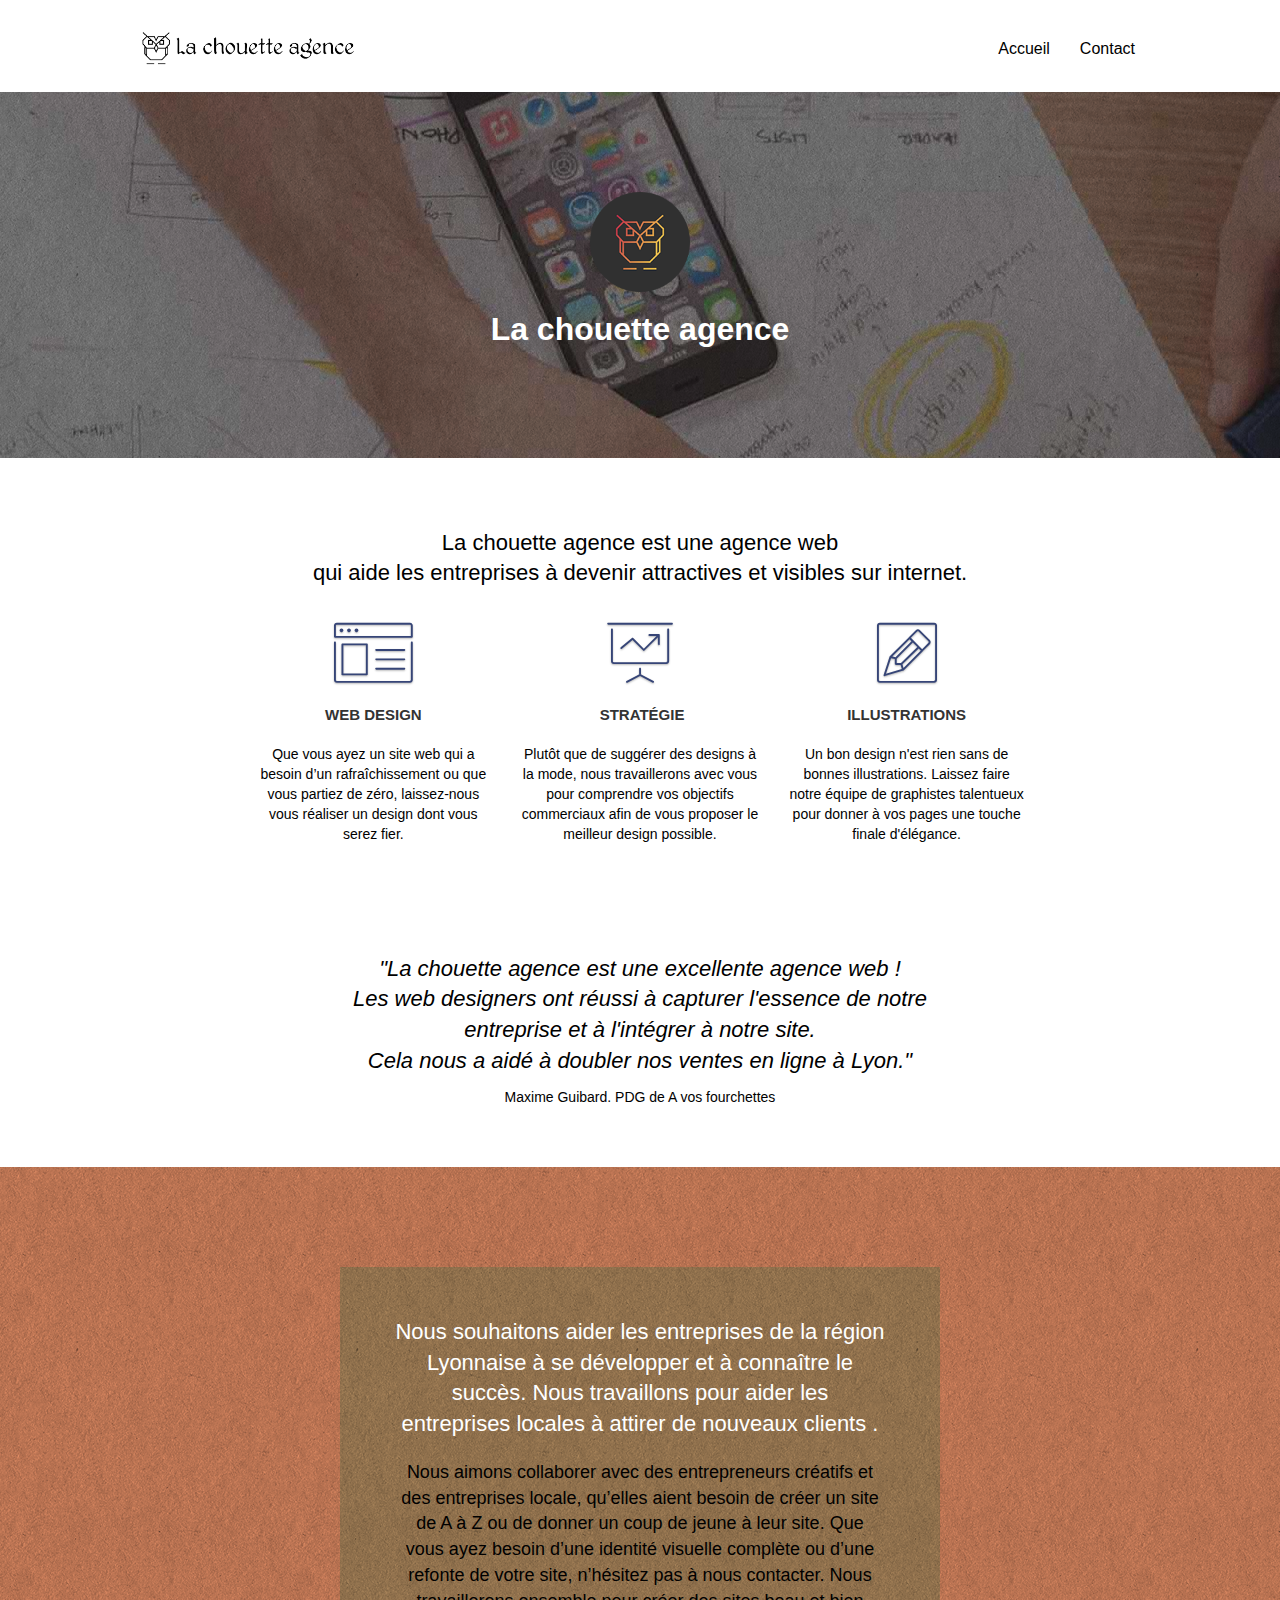
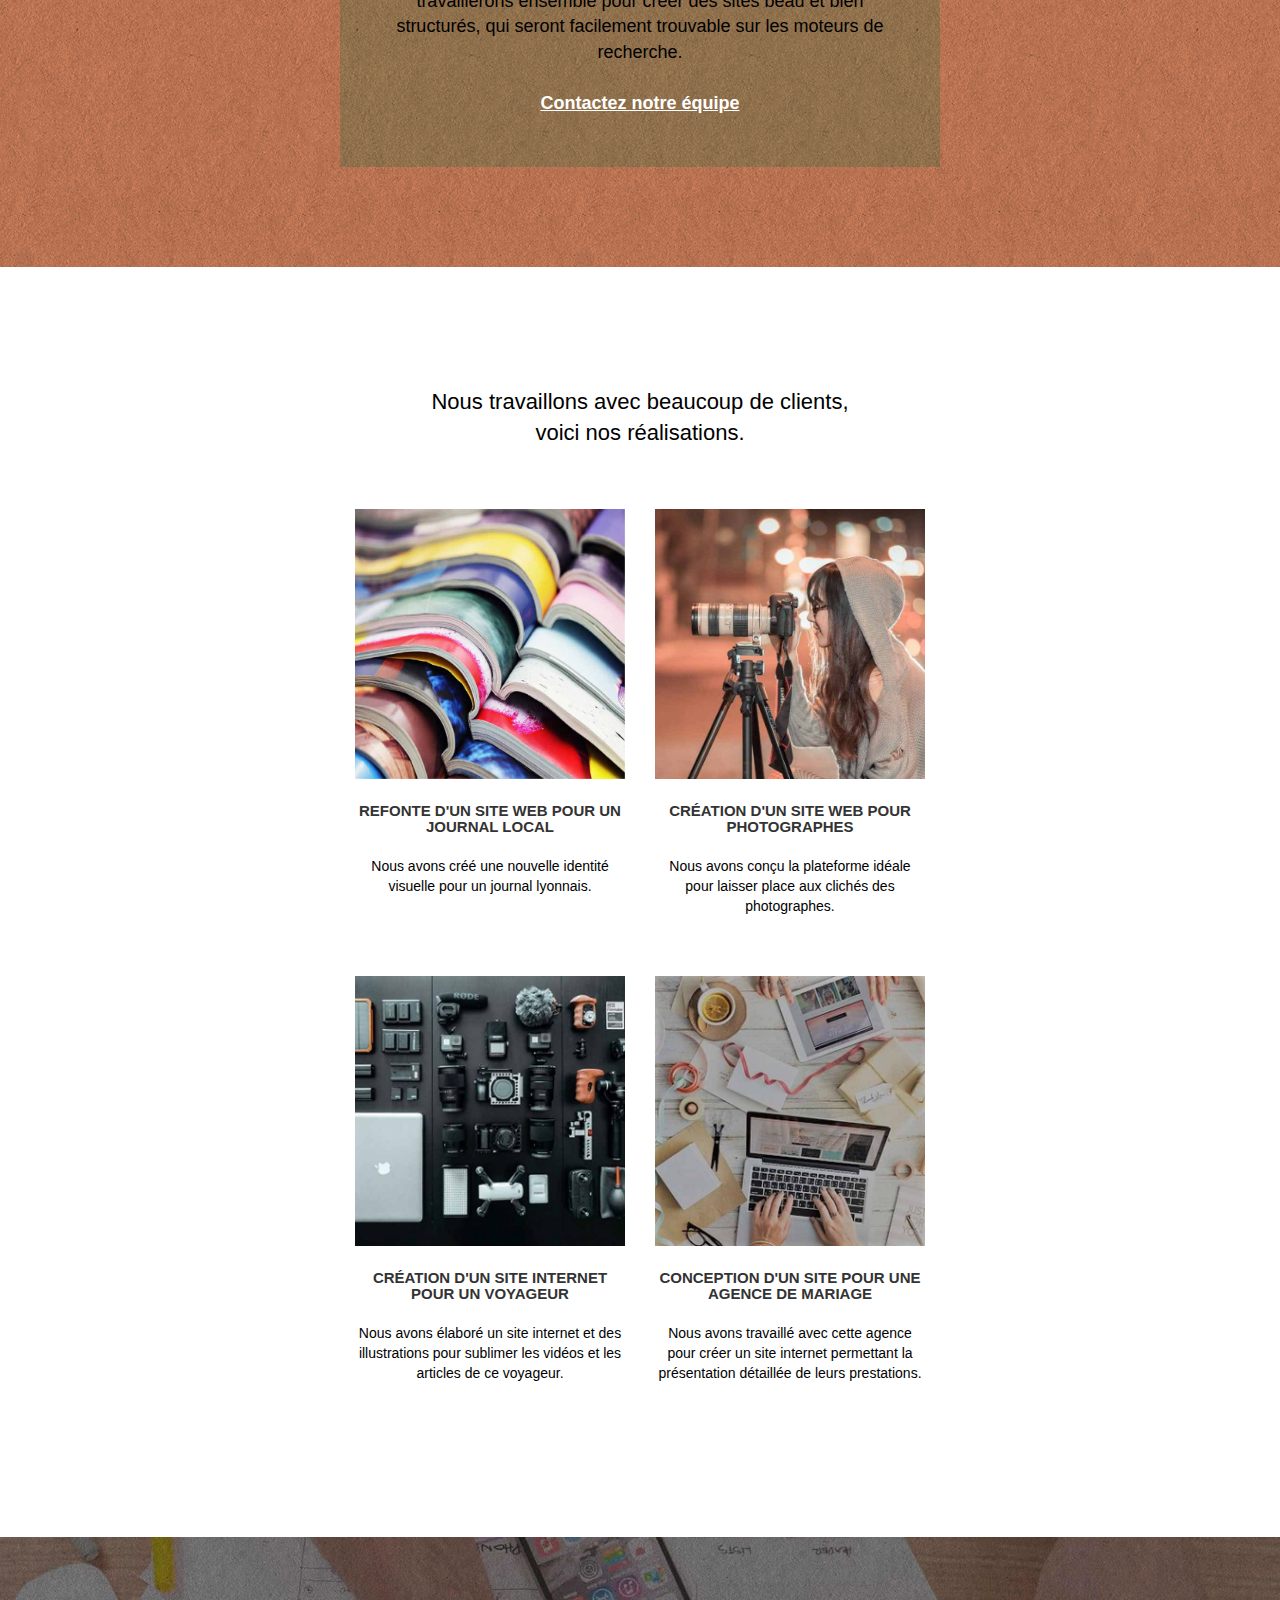
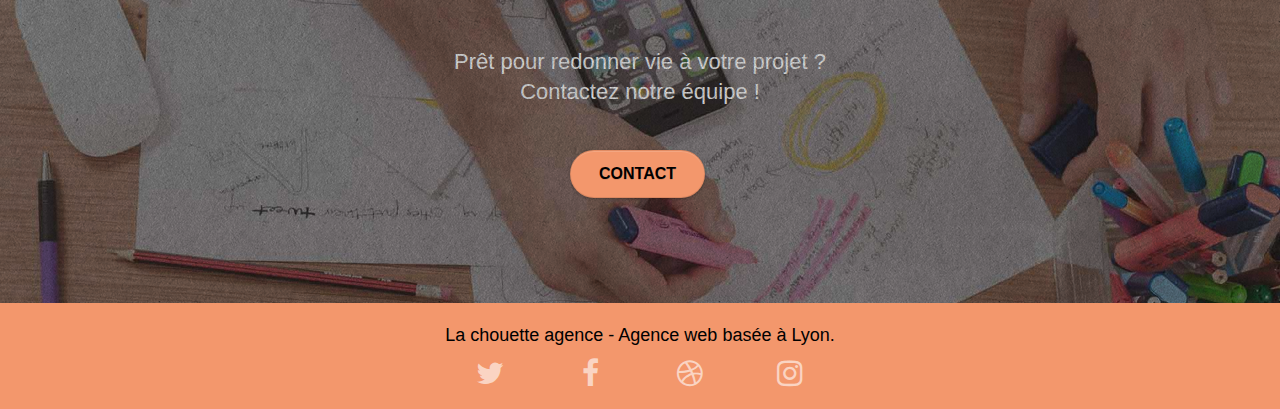
<file: index.html>
<!DOCTYPE html>
<html lang="fr">
  <!-- html lang="default modifié en html lang="fr"" -->
  <head>
    <meta charset="utf-8" />
    <!-- SUPPR meta name="keywords, ne se pratique plus aujord'hui -->
    <!-- Ajout descrition pour les SEO -->
    <meta
      name="description"
      content="La chouette agence est une entreprise de web design à Lyon qui aide les entreprises à la création de site et à devenir attractives et visibles sur Internet. Nos métiers : WEB DESIGN - STRATÉGIE - ILLUSTRATIONS"
    />
    <meta
      name="viewport"
      content="width=device-width, initial-scale=1.0, viewport-fit=cover"
    />
    <link rel="shortcut icon" type="image/png" href="favicon.jpg" />

    <link rel="stylesheet" type="text/css" href="./css/bootstrap.css" />
    <link rel="stylesheet" type="text/css" href="style.css" />
    <link rel="stylesheet" type="text/css" href="./css/font-awesome.css" />
    <link rel="stylesheet" type="text/css" href="./css/et-line.css" />

    <script src="./js/jquery-2.1.0.js"></script>
    <script src="./js/bootstrap.js"></script>
    <script src="./js/blocs.js"></script>
    <script src="./js/jquery.touchSwipe.js" defer></script>
    <script src="./js/gmaps.js"></script>

    <title>La chouette agence</title>
    <!-- Ajout du nom entre <title> (avant vide) -->

    <!-- Analytics -->

    <!-- Analytics END -->
  </head>
  
  <body>
    <!-- Principal conteneur -->
    <div class="page-container">
      <!-- bloc-0 -->
      <div class="bloc bgc-white l-bloc" id="bloc-0">
        <div class="container bloc-sm">
          <nav class="navbar row">
            <div class="navbar-header">
              <!-- SUPPR div class="keywords", mauvaise pratique (blackhat) -->
              <a class="navbar-brand" href="index.html"
                ><img
                  src="img/la-chouette-agence.png"
                  alt="Lyon web design logo agence web meilleure agence"
                  height="40" width="214"
              /></a>
              <!-- SUPPR div class="keywords", mauvaise pratique (blackhat) -->
              <button
                id="nav-toggle"
                type="button"
                class="ui-navbar-toggle navbar-toggle"
                data-toggle="collapse"
                data-target=".navbar-1"
              >
                <span class="sr-only">Toggle navigation</span
                ><span class="icon-bar"></span><span class="icon-bar"></span
                ><span class="icon-bar"></span>
              </button>
            </div>
            <div class="collapse navbar-collapse navbar-1 special-dropdown-nav">
              <ul class="site-navigation nav navbar-nav">
                <li>
                  <a href="index.html">Accueil</a>
                </li>
                <li></li>
                <li>
                  <a href="contact.html">Contact</a
                  ><!-- page2 RENAME en Contact -->
                </li>
              </ul>
            </div>
          </nav>
        </div>
      </div>
      <!-- bloc-0 END -->

      <!-- bloc-1-presentation -->
      <div
        class="bloc bgc-dark-slate-blue bg-banniere d-bloc bg-t-edge bloc-bg-texture texture-paper b-parallax"
        id="bloc-1-hero"
      >
        <div class="container bloc-lg">
          <div class="row tight-width-whitespace">
            <div class="col-sm-12">
              <img
                src="img/logo.png"
                class="center-block image-resize-mode"
                width="100"
                alt="La chouette agence, agence web Lyon, création logo Lyon"
              />
              <h1 class="text-center hero-bloc-text tc-white">
                La chouette agence
              </h1>
              
              <!-- link redondant -->
              <!--<div class="text-center">
                <a
                  href="contact.html"
                  class="btn btn-lg btn-clean btn-rd cta-hero btn-atomic-tangerine"
                  id="cta-hero"
                  >Contact</a
                >
              </div>-->
            </div>
          </div>
        </div>
      </div>
      <!-- bloc-1-presentation END -->

      <!-- bloc-2-services -->
      <div class="bloc bgc-white l-bloc" id="bloc-2-services">
        <div class="container bloc-md">
          <div class="row">
            <div class="col-sm-12 text-center">
              <!-- Réécrire le texte entre 2 <p> ou <h2> et effacer le lien image dans html -->
              <h2>
                La chouette agence est une agence web <br />qui aide les
                entreprises à devenir attractives et visibles sur internet.
              </h2>
            </div>
          </div>
          <div class="row voffset-lg med-width-whitespace">
            <div class="col-sm-4">
              <div class="text-center">
                <span
                  class="et-icon-browser sm-shadow icon-dark-slate-blue icons icon-lg"
                ></span>
              </div>
              <h3 class="mg-md text-center">Web design</h3>
              <p class="text-center">
                Que vous ayez un site web qui a besoin d&rsquo;un
                rafraîchissement ou que vous partiez de zéro, laissez-nous vous
                réaliser un design dont vous serez fier.
              </p>
            </div>
            <div class="col-sm-4">
              <div class="text-center">
                <span
                  class="et-icon-presentation sm-shadow icon-dark-slate-blue icons icon-lg"
                ></span>
              </div>
              <h3 class="mg-md text-center">&nbsp;Stratégie</h3>
              <p class="text-center">
                Plutôt que de suggérer des designs à la mode, nous travaillerons
                avec vous pour comprendre vos objectifs commerciaux afin de vous
                proposer le meilleur design possible.<br />
              </p>
            </div>
            <div class="col-sm-4">
              <div class="text-center">
                <span
                  class="et-icon-edit sm-shadow icon-dark-slate-blue icons icon-lg"
                ></span>
              </div>
              <h3 class="mg-md text-center">Illustrations</h3>
              <p class="text-center">
                Un bon design n'est rien sans de bonnes illustrations. Laissez
                faire notre équipe de graphistes talentueux pour donner à vos
                pages une touche finale d'élégance.
              </p>
            </div>
          </div>
          <div class="row voffset-lg voffset">
            <div class="col-xs-12 col-md-8 col-md-offset-2 text-center">
              <!-- Réécrire le texte entre 2 <p> ou <h2> et effacer le lien image dans html -->
              <h2 id="citation">
                "La chouette agence est une excellente agence web !<br />
                Les web designers ont réussi à capturer l'essence de notre
                entreprise et à l'intégrer à notre site. <br />Cela nous a aidé
                à doubler nos ventes en ligne à Lyon."<br />
              </h2><p id="signature">Maxime Guibard. PDG de A vos fourchettes</p>
            </div>
          </div>
        </div>
      </div>
      <!-- bloc-2-services END -->

      <!-- bloc-3-what-i-do -->
      <div
        class="bloc tc-white bgc-atomic-tangerine bg-presentation d-bloc bloc-bg-texture texture-paper b-parallax"
        id="bloc-3-what-i-do"
      >
        <div class="container bloc-lg">
          <div class="row tight-width-whitespace black-background">
            <div class="col-sm-12">
              <h2 class="mg-md text-center tc-white">
                Nous souhaitons aider les entreprises de la région Lyonnaise à
                se développer et à connaître le succès. Nous travaillons pour
                aider les entreprises locales à attirer de nouveaux clients .<br />
              </h2>
              <p class="text-center white">
                Nous aimons collaborer avec des entrepreneurs créatifs et des
                entreprises locale, qu’elles aient besoin de créer un site de A
                à Z ou de donner un coup de jeune à leur site. Que vous ayez
                besoin d’une identité visuelle complète ou d’une refonte de
                votre site, n’hésitez pas à nous contacter. Nous travaillerons
                ensemble pour créer des sites beau et bien structurés, qui
                seront facilement trouvable sur les moteurs de recherche.
                <br /><br /><a class="ltc-white bold-link" href="contact.html"
                  >Contactez notre équipe</a
                ><br />
              </p>
            </div>
          </div>
        </div>
      </div>
      <!-- bloc-3-what-i-do END -->

      <!-- bloc-4-portfolio -->
      <div
        class="bloc bgc-white bg-lines-h2-bg bg-repeat l-bloc"
        id="bloc-4-portfolio"
      >
        <div class="container bloc-lg">
          <div class="row">
            <div class="col-sm-12 text-center">
              <!-- Réécrire le texte entre 2 <p> ou <h2> et effacer le lien image dans html -->
              <h2>
                Nous travaillons avec beaucoup de clients, <br />voici nos
                réalisations.
              </h2>
            </div>
          </div>
          <div class="row tight-width-whitespace portfolio-row">
            <div class="col-sm-6">
              <a
                href="#"
                data-lightbox="img/1.jpg"
                data-gallery-id="gallery-1"
                data-caption="Refonte d'un site web pour un journal local"
                data-frame="snapshot-lb"
                ><img
                  src="img/1.jpg"
                  alt="Lyon web design logo agence web meilleure agence et refonte site web journal"
                  class="img-responsive portfolio-thumb"
              /></a>
              <h3 class="mg-md text-center">
                Refonte d'un site web pour un journal local
              </h3>
              <p class="text-center">
                Nous avons créé une nouvelle identité visuelle pour un journal
                lyonnais.
              </p>
            </div>
            <div class="col-sm-6">
              <a
                href="#"
                data-lightbox="img/2.jpg"
                data-gallery-id="gallery-1"
                data-caption="Création d'un site web pour photographes"
                data-frame="snapshot-lb"
                ><img
                  src="img/2.jpg"
                  class="img-responsive portfolio-thumb"
                  alt="Lyon web design logo agence web meilleure agence, Création d'un site web pour photographes"
              /></a>
              <h3 class="mg-md text-center">
                Création d'un site web pour photographes
              </h3>
              <p class="text-center">
                Nous avons conçu la plateforme idéale pour laisser place aux
                clichés des photographes.
              </p>
            </div>
          </div>
          <div class="row tight-width-whitespace portfolio-row">
            <div class="col-sm-6">
              <a
                href="#"
                data-lightbox="img/3.jpg"
                data-gallery-id="gallery-1"
                data-caption="Création d'un site internet pour un voyageur"
                data-frame="snapshot-lb"
                ><img
                  src="img/3.jpg"
                  class="img-responsive portfolio-thumb"
                  alt="Lyon web design logo agence web meilleure agence, Création d'un site web pour voyageur"
              /></a>
              <h3 class="mg-md text-center">
                Création d'un site internet pour un voyageur
              </h3>
              <p class="text-center">
                Nous avons élaboré un site internet et des illustrations pour
                sublimer les vidéos et les articles de ce voyageur.
              </p>
            </div>
            <div class="col-sm-6">
              <a
                href="#"
                data-lightbox="img/4.jpg"
                data-gallery-id="gallery-1"
                data-caption="Conception d'un site pour une agence de mariage"
                data-frame="snapshot-lb"
                ><img
                  src="img/4.jpg"
                  class="img-responsive portfolio-thumb"
                  alt="Lyon web design logo agence web meilleure agence, Création d'un site web pour agence de mariage"
              /></a>
              <h3 class="mg-md text-center">
                Conception d'un site pour une agence de mariage
              </h3>
              <p class="text-center">
                Nous avons travaillé avec cette agence pour créer un site
                internet permettant la présentation détaillée de leurs
                prestations.
              </p>
            </div>
          </div>
        </div>
      </div>
      <!-- bloc-4-portfolio END -->

      <!-- bloc-5-cta -->
      <div
        class="bloc bgc-dark-slate-blue bg-banniere d-bloc bloc-bg-texture texture-paper"
        id="bloc-5-cta"
      >
        <div class="container bloc-lg">
          <div class="row">
            <h2 class="mg-md text-center tc-white">
              Prêt pour redonner vie à votre projet ?<br />Contactez notre
              équipe !
            </h2>
            <div class="col-sm-12 text-center">
              <a
                href="contact.html"
                class="btn btn-atomic-tangerine btn-clean btn-rd btn-lg cta-hero"
                >Contact</a
              >
            </div>
          </div>
        </div>
      </div>
      <!-- bloc-5-cta END -->

      <!-- Footer - bloc-8 -->
      <div class="bloc bgc-atomic-tangerine d-bloc" id="bloc-8">
        <div class="container bloc-sm">
          <div class="row">
            <div class="col-sm-12">
              <p class="text-center white">
                La chouette agence - Agence web basée à Lyon.<br />
              </p>
              <div class="row row-no-gutters social">
                <div class="col-sm-3">
                  <div class="text-center">
					  <!-- Ajout lien au lieu de revenir à index.html -->
                    <a class="social" href="https://twitter.com/" aria-label="twitter"
                      ><span class="fa fa-twitter icon-md"></span
                    ></a>
                  </div>
                </div>
                <div class="col-sm-3">
                  <div class="text-center">
					  <!-- Ajout lien au lieu de revenir à index.html -->
                    <a class="social" href="https://fr-fr.facebook.com/" aria-label="facebook"
                      ><span class="fa fa-facebook icon-md"></span
                    ></a>
                  </div>
                </div>
                <div class="col-sm-3">
                  <div class="text-center">
					  <!-- Ajout lien au lieu de revenir à index.html -->
                    <a class="social" href="https://dribbble.com/" aria-label="dribbble"
                      ><span class="fa fa-dribbble icon-md"></span
                    ></a>
                  </div>
                </div>
                <div class="col-sm-3">
                  <div class="text-center">
					  <!-- Ajout lien au lieu de revenir à index.html -->
                    <a class="social" href="https://www.instagram.com/" aria-label="instagram"
                      ><span class="fa fa-instagram icon-md"></span
                    ></a>
                  </div>
                </div>
				<!-- SUPPR div class="keywords", mauvaise pratique (blackhat) -->    
              </div>

			<!-- SUPPR  Partenaires et Annuaires (liens non pertinents) 
              <div class="row">
                <div class="col-sm-4">
                  Partenaires
                  <ul>
                    <li><a href="voiture.com">voiture.com</a></li>
                    <li><a href="pizza.com">pizza.com</a></li>
                    <li><a href="matoiture.com">matoiture.com</a></li>
                    <li><a href="immobilierseo.com">immobilierseo.com</a></li>
                  </ul>
                </div>
                <div class="col-sm-4">
                  Annuaires liste 1
                  <ul>
                    <li><a href="annuaireagence.com">annuaireagence.com</a></li>
                    <li><a href="annuaireseo.com">annuaireseo.com</a></li>
                    <li>
                      <a href="annuairemarketing.com">annuairemarketing.com</a>
                    </li>
                    <li><a href="123seoture.com">123seo.com</a></li>
                    <li><a href="123site.com">123site.com</a></li>
                    <li>
                      <a href="annuairewordpress.com">annuairewordpress.com</a>
                    </li>
                    <li><a href="listeagence.com">listeagence.com</a></li>
                    <li>
                      <a href="meilleuresagencesLyon.com"
                        >meilleuresagencesLyon.com</a
                      >
                    </li>
                    <li><a href="listeseo.com">listeseo.com</a></li>
                  </ul>
                </div>
                <div class="col-sm-4">
                  Annuaires liste 2
                  <ul>
                    <li><a href="betterseo.com">betterseo.com</a></li>
                    <li><a href="ameliorerseo.com">ameliorerseo.com</a></li>
                    <li><a href="seojuicelien.com">seojuicelien.com</a></li>
                    <li><a href="meilleursliens.com">meilleursliens.com</a></li>
                    <li><a href="liensagogo.com">liensagogo.com</a></li>
                    <li><a href="backlink.com">backlink.com</a></li>
                    <li>
                      <a href="linkjuiceannuaire.com">linkjuiceannuaire.com</a>
                    </li>
                    <li>
                      <a href="remontersurgoogle.com">remontersurgoogle.com</a>
                    </li>
                    <li><a href="vraiseofiable.com">vraiseofiable.com</a></li>
                  </ul>
                </div>-->
              </div>
            </div>
          </div>
        </div>
      </div>
      <!-- Footer - bloc-8 END -->
    
    <!-- Principal conteneur END -->
  </body>

</html>
</file>
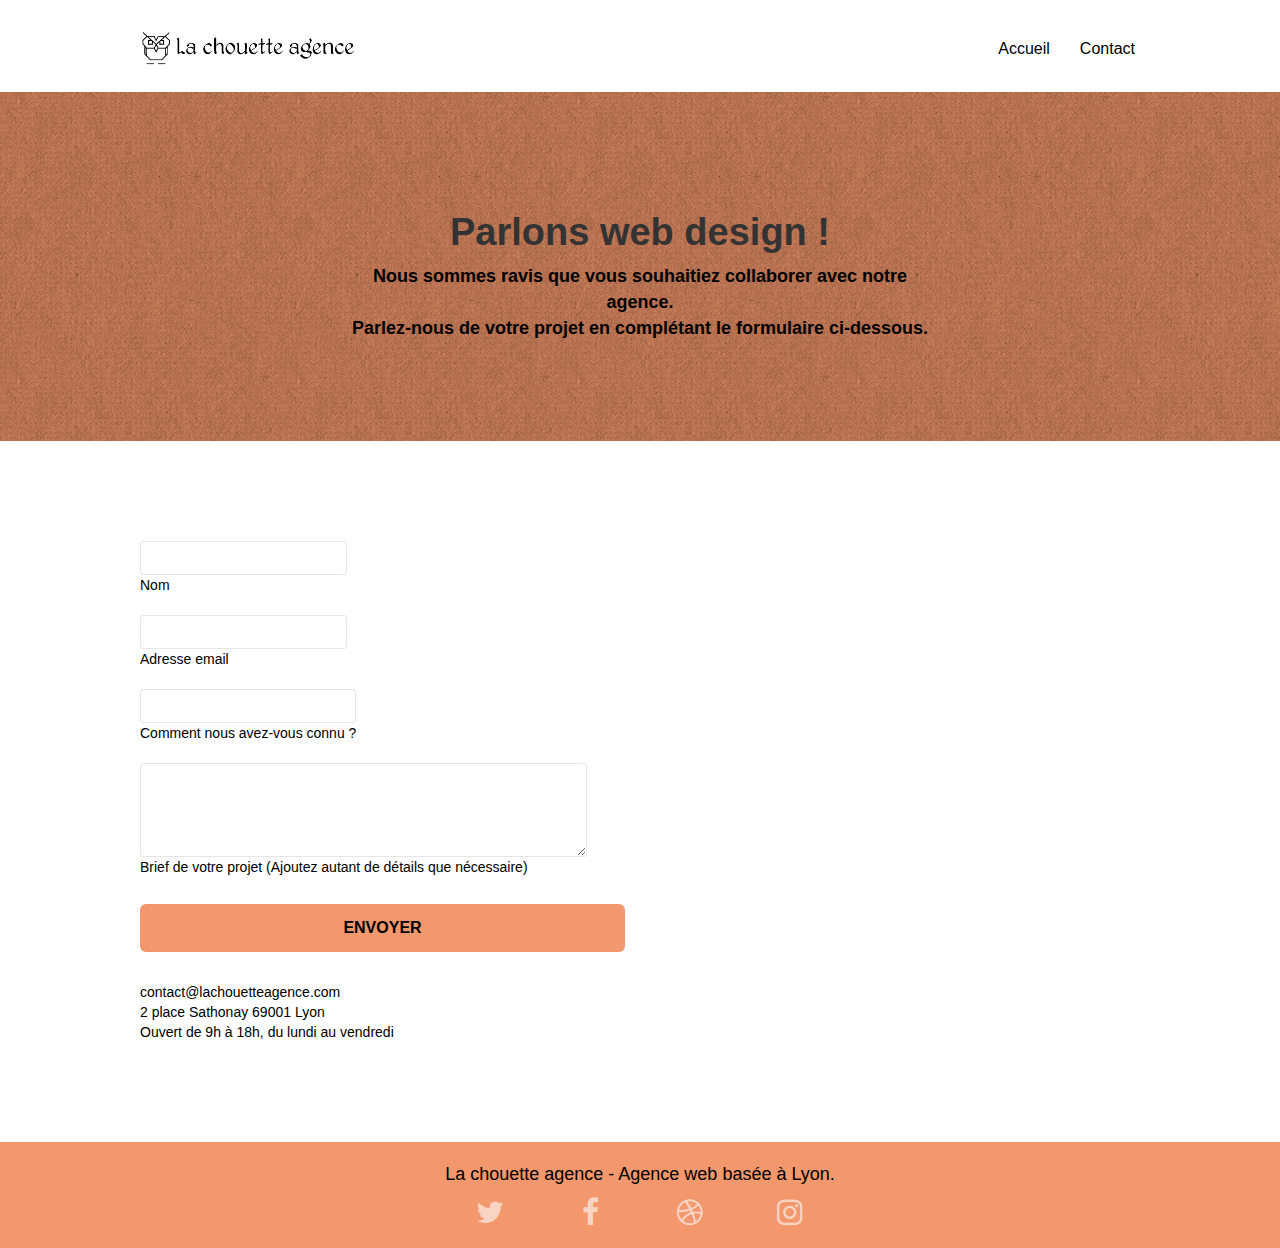
<file: contact.html>
<!doctype html>
<html lang="fr"><!-- html lang="default modifié en html lang="fr"" -->
<head>
    <meta charset="utf-8">
    <!-- <meta name="keywords" content=""> supprimé car obsolète -->
    <meta name="description" content="Prêt pour redonner vie à votre projet ? Contactez notre
	équipe !, La chouette agence - Agence web basée à Lyon">
    <meta name="viewport" content="width=device-width, initial-scale=1.0, viewport-fit=cover">
    <link rel="shortcut icon" type="image/png" href="favicon.jpg">
    
	<link rel="stylesheet" type="text/css" href="./css/bootstrap.css"><!-- .min supprimé -->
	<link rel="stylesheet" type="text/css" href="style.css">
	<link rel="stylesheet" type="text/css" href="./css/font-awesome.css"><!-- .min supprimé -->
	<link rel="stylesheet" type="text/css" href="./css/et-line.css"><!-- .min supprimé -->
	
    
	<script src="./js/jquery-2.1.0.js"></script><!-- .min supprimé -->
	<script src="./js/bootstrap.js"></script><!-- .min supprimé -->
	<script src="./js/blocs.js"></script><!-- .min supprimé -->
	<script src="./js/jqBootstrapValidation.js"></script>
	<script src="./js/formHandler.js"></script>
    <title>La chouette agence - Contact</title>

    
<!-- Analytics -->
 
<!-- Analytics END -->
    
</head>

<body>
<!-- Principal conteneur -->
<div class="page-container">
    
<!-- bloc-0 -->
<div class="bloc bgc-white l-bloc " id="bloc-0">
	<div class="container bloc-sm">
		<nav class="navbar row">
			<div class="navbar-header">
				<a class="navbar-brand" href="index.html"><img src="img/la-chouette-agence.png" alt="atlanta web design logo" height="40" /></a>
				<button id="nav-toggle" type="button" class="ui-navbar-toggle navbar-toggle" data-toggle="collapse" data-target=".navbar-1">
					<span class="sr-only">Toggle navigation</span><span class="icon-bar"></span><span class="icon-bar"></span><span class="icon-bar"></span>
				</button>
			</div>
			<div class="collapse navbar-collapse navbar-1 special-dropdown-nav">
				<ul class="site-navigation nav navbar-nav">
					<li>
						<a href="index.html">Accueil</a>
					</li>
					<li>
					</li>
					<li>
						<a href="contact.html">Contact</a>
					</li>
				</ul>
			</div>
		</nav>
	</div>
</div>
<!-- bloc-0 END -->

<!-- bloc-6 -->
<div class="bloc bg-dots-bg bg-repeat bgc-atomic-tangerine d-bloc bloc-bg-texture texture-paper" id="bloc-6">
	<div class="container bloc-lg">
		<div class="row">
			<div class="col-sm-12">
				<h1 class="text-center hero-bloc-text tc-black">
					Parlons web design !
				</h1>
				<p class="text-center mg-lg tc-black tight-width-whitespace">
					Nous sommes ravis que vous souhaitiez collaborer avec notre agence.<br>
					Parlez-nous de votre projet en complétant le formulaire ci-dessous.
				</p>
			</div>
		</div>
	</div>
</div>
<!-- bloc-6 END -->

<!-- bloc-7 -->
<div class="bloc bgc-white l-bloc" id="bloc-7">
	<div class="container bloc-lg">
		<div class="row">
			<div class="col-sm-6">
				<form id="form_1"> <!--novalidate success-msg="Your message has been sent." fail-msg="Sorry it seems that our mail server is not responding, Sorry for the inconvenience!"-->
					<div class="form-group">
						<!-- Missing form label (<input> dans <label>) -->
						<label><input id="name" class="form-control" required />
							Nom
						</label>
						
					</div>
					<div class="form-group">
						<label><input id="email" class="form-control" type="email" required /><!-- Missing form label (<input> dans <label>) -->
							Adresse email
						</label>
						
					</div>
					<div class="form-group">
						<label><input class="form-control" type="email" required id="input_504" /><!-- Missing form label (<input> dans <label>) -->
							Comment nous avez-vous connu ?
						</label>
						
					</div>
					<div class="form-group">
						<label><textarea id="message" class="form-control" rows="4" cols="50" required></textarea><!-- Missing form label (<input> dans <label>) -->
							Brief de votre projet (Ajoutez autant de détails que nécessaire)<br>
						</label>
					</div> 
					<button class="bloc-button btn btn-lg btn-block cta-hero btn-atomic-tangerine" type="submit">
						Envoyer
					</button>
				</form>
				<p class="adresse">
					contact@lachouetteagence.com<br>2 place Sathonay 69001 Lyon<br>Ouvert de 9h à 18h, du lundi au vendredi<br>
				</p>
			</div>
			<!-- SUPPR <div class="col-sm-6"><p class="adresse"></p></div> -->
			
		</div>
	</div>
</div>
<!-- bloc-7 END -->

<!-- ScrollToTop Button -->
<a class="bloc-button btn btn-d scrollToTop" onclick="scrollToTarget('1')"><span class="fa fa-chevron-up"></span></a>
<!-- ScrollToTop Button END-->


<!-- Footer - bloc-8 -->
<div class="bloc bgc-atomic-tangerine d-bloc" id="bloc-8">
	<div class="container bloc-sm">
		<div class="row">
			<div class="col-sm-12">
				<p class="text-center white">
					La chouette agence - Agence web basée à Lyon.<br>
				</p>
				<div class="row row-no-gutters social">
					<div class="col-sm-3">
						<div class="text-center"><!-- Ajout lien au lieu de revenir à index.html --> 
							<a class="social" href="https://twitter.com/" aria-label="twitter"><span class="fa fa-twitter icon-md"></span></a>
						</div>
					</div>
					<div class="col-sm-3">
						<div class="text-center"><!-- Ajout lien au lieu de revenir à index.html -->
							<a class="social" href="https://fr-fr.facebook.com/" aria-label="facebook"><span class="fa fa-facebook icon-md"></span></a>
						</div>
					</div>
					<div class="col-sm-3">
						<div class="text-center"><!-- Ajout lien au lieu de revenir à index.html -->
							<a class="social" href="https://dribbble.com/" aria-label="dribbble"><span class="fa fa-dribbble icon-md"></span></a>
						</div>
					</div>
					<div class="col-sm-3">
						<div class="text-center"><!-- Ajout lien au lieu de revenir à index.html -->
							<a class="social" href="https://www.instagram.com/" aria-label="instagram"><span class="fa fa-instagram icon-md" ></span></a>
						</div>
					</div>
				</div>
			</div>
		</div>
	</div>
</div>
<!-- Footer - bloc-8 END -->

</div>
<!-- Principal conteneur END -->
    

</body>

</html>
</file>
<file: style.css>
body {
  margin: 0;
  padding: 0;
  background: #fff;
  overflow-x: hidden;
  -webkit-font-smoothing: antialiased;
  -moz-osx-font-smoothing: grayscale;
}

a,
button {
  transition: all 0.3s ease-in-out;
  outline: none !important;
}

a:hover {
  text-decoration: none;
  cursor: pointer;
}

#page-loading-blocs-notifaction {
  position: fixed;
  top: 0;
  bottom: 0;
  width: 100%;
  z-index: 100000;
  background: #ffffff url("img/pageload-spinner.gif") no-repeat center center;
}

.bloc {
  width: 100%;
  clear: both;
  background: 50% 50% no-repeat;
  padding: 0 50px;
  -webkit-background-size: cover;
  -moz-background-size: cover;
  -o-background-size: cover;
  background-size: cover;
  position: relative;
}

.bloc .container {
  padding-left: 0;
  padding-right: 0;
}

.bloc-lg {
  padding: 100px 50px;
}

.bloc-md {
  padding: 50px;
}

.bloc-sm {
  padding: 20px 50px;
}

.bg-center,
.bg-l-edge,
.bg-r-edge,
.bg-t-edge,
.bg-b-edge,
.bg-tl-edge,
.bg-bl-edge,
.bg-tr-edge,
.bg-br-edge,
.bg-repeat {
  -webkit-background-size: auto !important;
  -moz-background-size: auto !important;
  -o-background-size: auto !important;
  background-size: auto !important;
}

.bg-repeat {
  background: repeat;
}

.bg-t-edge {
  background: top no-repeat;
}

.bloc-bg-texture::before {
  content: "";
  background-size: 2px 2px;
  position: absolute;
  top: 0;
  bottom: 0;
  left: 0;
  right: 0;
}

.texture-paper::before {
  background: url("img/texture-paper.png");
  background-size: 280px 280px;
}

.b-parallax {
  background-attachment: fixed;
}

.d-bloc {
  color: rgba(255, 255, 255, 0.7);
}

.d-bloc button:hover {
  color: rgba(255, 255, 255, 0.9);
}

.d-bloc .icon-round,
.d-bloc .icon-square,
.d-bloc .icon-rounded,
.d-bloc .icon-semi-rounded-a,
.d-bloc .icon-semi-rounded-b {
  border-color: rgba(255, 255, 255, 0.9);
}

.d-bloc .divider-h span {
  border-color: rgba(255, 255, 255, 0.2);
}

.d-bloc .a-btn,
.d-bloc .navbar a,
.d-bloc .navbar-brand,
.d-bloc a .icon-sm,
.d-bloc a .icon-md,
.d-bloc a .icon-lg,
.d-bloc a .icon-xl,
.d-bloc h1 a,
.d-bloc h2 a,
.d-bloc h3 a,
.d-bloc h4 a,
.d-bloc h5 a,
.d-bloc h6 a,
.d-bloc p a {
  color: rgba(255, 255, 255, 0.6);
}

.d-bloc .a-btn:hover,
.d-bloc .navbar a:hover,
.d-bloc .navbar-brand:hover,
.d-bloc a:hover .icon-sm,
.d-bloc a:hover .icon-md,
.d-bloc a:hover .icon-lg,
.d-bloc a:hover .icon-xl,
.d-bloc h1 a:hover,
.d-bloc h2 a:hover,
.d-bloc h3 a:hover,
.d-bloc h4 a:hover,
.d-bloc h5 a:hover,
.d-bloc h6 a:hover,
.d-bloc p a:hover {
  color: rgba(255, 255, 255, 1);
}

.d-bloc .navbar-toggle .icon-bar {
  background: rgba(255, 255, 255, 1);
}

.d-bloc .btn-wire,
.d-bloc .btn-wire:hover {
  color: rgba(255, 255, 255, 1);
  border-color: rgba(255, 255, 255, 1);
}

.d-bloc .panel {
  color: rgba(0, 0, 0, 0.5);
}

.d-bloc .panel button:hover {
  color: rgba(0, 0, 0, 0.7);
}

.d-bloc .panel icon {
  border-color: rgba(0, 0, 0, 0.7);
}

.d-bloc .panel .divider-h span {
  border-color: rgba(0, 0, 0, 0.1);
}

.d-bloc .panel .a-btn {
  color: rgba(0, 0, 0, 0.6);
}

.d-bloc .panel .a-btn:hover {
  color: rgba(0, 0, 0, 1);
}

.d-bloc .panel .btn-wire,
.d-bloc .panel .btn-wire:hover {
  color: rgba(0, 0, 0, 0.7);
  border-color: rgba(0, 0, 0, 0.3);
}

.d-bloc .panel,
.l-bloc {
  color: rgba(0, 0, 0, 0.5);
}

.d-bloc .panel button:hover,
.l-bloc button:hover {
  color: rgba(0, 0, 0, 0.7);
}

.l-bloc .icon-round,
.l-bloc .icon-square,
.l-bloc .icon-rounded,
.l-bloc .icon-semi-rounded-a,
.l-bloc .icon-semi-rounded-b {
  border-color: rgba(0, 0, 0, 0.7);
}

.d-bloc .panel .divider-h span,
.l-bloc .divider-h span {
  border-color: rgba(0, 0, 0, 0.1);
}

.d-bloc .panel .a-btn,
.l-bloc .a-btn,
.l-bloc .navbar a,
.l-bloc .navbar-brand,
.l-bloc a .icon-sm,
.l-bloc a .icon-md,
.l-bloc a .icon-lg,
.l-bloc a .icon-xl,
.l-bloc h1 a,
.l-bloc h2 a,
.l-bloc h3 a,
.l-bloc h4 a,
.l-bloc h5 a,
.l-bloc h6 a,
.l-bloc p a {
  color: rgba(0, 0, 0, 0.6);
}

.d-bloc .panel .a-btn:hover,
.l-bloc .a-btn:hover,
.l-bloc .navbar a:hover,
.l-bloc .navbar-brand:hover,
.l-bloc a:hover .icon-sm,
.l-bloc a:hover .icon-md,
.l-bloc a:hover .icon-lg,
.l-bloc a:hover .icon-xl,
.l-bloc h1 a:hover,
.l-bloc h2 a:hover,
.l-bloc h3 a:hover,
.l-bloc h4 a:hover,
.l-bloc h5 a:hover,
.l-bloc h6 a:hover,
.l-bloc p a:hover {
  color: rgba(0, 0, 0, 1);
}

.l-bloc .navbar-toggle .icon-bar {
  color: rgba(0, 0, 0, 0.6);
}

.d-bloc .panel .btn-wire,
.d-bloc .panel .btn-wire:hover,
.l-bloc .btn-wire,
.l-bloc .btn-wire:hover {
  color: rgba(0, 0, 0, 0.7);
  border-color: rgba(0, 0, 0, 0.3);
}

.voffset {
  margin-top: 30px;
}

.voffset-lg {
  margin-top: 80px;
}

.row-no-gutters {
  margin-right: 0;
  margin-left: 0;
}

.row.row-no-gutters > [class^="col-"],
.row.row-no-gutters > [class*=" col-"] {
  padding-right: 0;
  padding-left: 0;
}

#bloc-1-hero h1 {
  font-size: 32px;
  font-weight: 800; /* Correction Very low contrast */
}

.navbar {
  margin-bottom: 0;
  z-index: 1;
}

.navbar-brand {
  height: auto;
  padding: 3px 15px;
  font-size: 25px;
  font-weight: normal;
  font-weight: 600;
  line-height: 44px;
}

.navbar-brand img {
  max-height: 200px;
  margin: 0 5px 0 0;
  display: inline;
}

.navbar-brand img[src$="svg"] {
  min-width: 100px;
}

.nav-center .navbar-brand img {
  margin: 0;
}

.navbar .nav {
  padding-top: 2px;
  margin-right: -16px;
  float: right;
  z-index: 1;
}

.nav > li {
  float: left;
  margin-top: 4px;
  font-size: 16px;
}

.navbar-nav .open .dropdown-menu > li > a {
  text-align: inherit;
}

.nav > li a:hover,
.nav > li a:focus {
  background: transparent;
}

.navbar-toggle {
  margin: 10px 10px 0 0;
  border: 0px;
}

.navbar-toggle:hover {
  background: transparent !important;
}

.navbar-toggle .icon-bar {
  background-color: rgba(0, 0, 0, 0.5);
  width: 26px;
}

.nav-invert .navbar .nav {
  float: left;
}

.nav-invert .navbar-header,
.nav-invert .navbar-brand {
  float: right;
  position: relative;
  z-index: 2;
}

@media (min-width: 768px) {
  .site-navigation {
    position: absolute;
    top: 50%;
    right: 20px;
    transform: translate(0, -50%);
    -webkit-transform: translateY(-50%);
  }
  .nav > li .dropdown-menu a,
  .nav > li .dropdown-menu a:hover {
    color: #484848;
  }
  .nav-invert .site-navigation {
    left: 0;
    right: 0;
  }
  .nav-center {
    text-align: center;
  }
  .nav-center .navbar-header {
    width: 100%;
  }
  .nav-center .navbar-header,
  .nav-center .navbar-brand,
  .nav-center .nav > li {
    float: none;
    display: inline-block;
  }
  .nav-center .site-navigation {
    position: relative;
    width: 100%;
    right: 0;
    margin-right: 0px;
    margin-top: 20px;
  }
  .nav-center.mini-nav .navbar-toggle {
    float: none;
    margin: 10px auto 0;
  }
}

.nav > li > .dropdown a {
  background: none !important;
  display: block;
  padding: 14px 15px;
}

nav .caret {
  margin: 0 5px;
}

.dropdown-menu .dropdown-menu {
  top: -8px;
  left: 100%;
}

.dropdown-menu .dropmenu-flow-right {
  top: 100%;
  left: 0;
  margin-left: -1px;
  border-top-left-radius: 0;
  border-top-right-radius: 0;
}

.dropdown-menu .dropdown span {
  border: 4px solid black;
  border-top-color: transparent;
  border-right-color: transparent;
  border-bottom-color: transparent;
  margin: 6px -5px 0 0 !important;
  float: right;
}

.mg-md {
  margin-top: 10px;
  margin-bottom: 20px;
}

.mg-lg {
  margin-top: 10px;
  margin-bottom: 40px;
}

.btn {
  margin: 0 5px 5px 0;
}

.btn.pull-right {
  margin: 0 0 5px 5px;
}

.btn-d,
.btn-d:hover,
.btn-d:focus {
  color: #fff;
  background: rgba(0, 0, 0, 0.3);
}

button {
  outline: none !important;
}

.btn-rd {
  border-radius: 40px;
}

.btn-clean {
  border: 1px solid rgba(0, 0, 0, 0.08);
  border-bottom-color: rgba(0, 0, 0, 0.1);
  text-shadow: 0 1px 0 rgba(0, 0, 1, 0.1);
  box-shadow: 0 1px 3px rgba(0, 0, 1, 0.25),
    inset 0 1px 0 0 rgba(255, 255, 255, 0.15);
}

.icon-md {
  font-size: 30px !important;
}

.icon-lg {
  font-size: 60px !important;
}

.sm-shadow {
  text-shadow: 0 1px 2px rgba(0, 0, 0, 0.3);
}

.panel-sq,
.panel-sq .panel-heading,
.panel-sq .panel-footer {
  border-radius: 0;
}

.panel-rd {
  border-radius: 30px;
}

.panel-rd .panel-heading {
  border-radius: 29px 29px 0 0;
}

.panel-rd .panel-footer {
  border-radius: 0 0 29px 29px;
}

.form-control {
  border-color: rgba(0, 0, 0, 0.1);
  box-shadow: none;
}

.scrollToTop {
  width: 40px;
  height: 40px;
  position: fixed;
  bottom: 20px;
  right: 20px;
  opacity: 0;
  z-index: 500;
  transition: all 0.3s ease-in-out;
}

.scrollToTop span {
  margin-top: 6px;
}

.showScrollTop {
  font-size: 14px;
  opacity: 1;
}

a[data-lightbox] {
  position: relative;
  display: block;
  text-align: center;
}

a[data-lightbox]:hover::before {
  content: "+";
  font-family: "HelveticaNeue-Light", "Helvetica Neue Light", "Helvetica Neue",
    Helvetica, Arial;
  font-size: 32px;
  width: 50px;
  height: 50px;
  margin-left: -25px;
  border-radius: 50%;
  background: rgba(0, 0, 0, 0.6);
  color: #fff;
  font-weight: 100;
  z-index: 1;
  position: absolute;
  top: 50%;
  transform: translateY(-50%);
  -webkit-transform: translateY(-50%);
}

a[data-lightbox]:hover img {
  opacity: 0.6;
  -webkit-animation-fill-mode: none;
  animation-fill-mode: none;
}

#lightbox-modal {
  display: flex;
  align-items: center;
}

#lightbox-modal .modal-dialog {
  width: 90%;
  max-width: 900px;
  margin: 0 auto 0;
}

#lightbox-modal .modal-dialog img {
  max-height: 90vh;
  margin: 0 auto;
}

.lightbox-caption {
  padding: 20px;
  color: #fff;
  background: rgba(0, 0, 0, 0.5);
  position: absolute;
  left: 15px;
  right: 15px;
  bottom: 5px;
}

.close-lightbox {
  color: #fff;
  font-size: 30px;
  position: absolute;
  top: 20px;
  right: 20px;
  z-index: 20;
  background: rgba(0, 0, 0, 0.5);
  border: none;
  line-height: 30px;
  padding: 0 9px 5px;
  opacity: 0.3;
}

.close-lightbox:hover,
.next-lightbox:hover,
.prev-lightbox:hover {
  opacity: 1;
  color: #fff;
}

.next-lightbox,
.prev-lightbox {
  font-size: 20px;
  color: rgba(255, 255, 255, 0.9);
  background: rgba(0, 0, 0, 0.5);
  transition: all 0.2s ease-in-out;
  position: absolute;
  top: 45%;
  z-index: 1;
  opacity: 0.4;
}

.next-lightbox {
  padding: 6px 8px 1px 13px;
  right: 25px;
}

.prev-lightbox {
  padding: 6px 13px 1px 10px;
  left: 25px;
}

.snapshot-lb .modal-body {
  padding-bottom: 45px;
}

.snapshot-lb .lightbox-caption {
  padding: 0;
  color: rgba(0, 0, 0, 0.5);
  background: none;
}

h1,
h2,
h3,
h4,
h5,
h6,
p,
label,
.btn,
a {
  font-family: "helvetica";
  font-weight: 400;
  /* Correction Very low contrast */
  /*color: #575757 !important;*/
  color: #000000 !important;
}
#citation{
  /* Correction Very low contrast */
  font-style: italic;
}

.container {
  max-width: 1000px;
}

.hero-bloc-text {
  font-size: 38px;
  font-weight: 800; /* Correction Very low contrast */
}

.hero-bloc-text-sub {
  font-size: 36px;
}

.statement-bloc-text {
  line-height: 26px;
  font-style: italic;
  font-size: 20px;
  text-align: center;
  font-weight: lighter;
  max-width: 520px;
  margin: auto auto auto auto;
}

p { /* Correction Very low contrast */
  /*font-size: 11px;*/font-size: 14px;
}

.tight-width-whitespace {
  max-width: 600px;
  font-size: large; /* Correction Very low contrast */
  margin: auto auto auto auto;
}

.h1 {
  font-size: 20px;
  font-family: "Open Sans";
}

.cta-hero {
  margin-top: 22px;
  color: #ffffff !important;
  text-transform: uppercase;
  padding: 12px 28px 12px 28px;
  font-size: 16px;
  font-weight: 700;
}

.social {
  max-width: 400px;
  margin: auto auto auto auto;
}

h2 {
  font-size: 22px;
  line-height: 1.4em;
}

h3 {
  font-size: 15px;
  text-transform: uppercase;
  font-weight: 700;
  color: #333333 !important;
}

.med-width-whitespace {
  max-width: 800px;
  margin: auto auto auto auto;
  box-shadow: 0px 0px 0px #000000;
}

h1 {
  color: #333333 !important;
}

h4 {
  color: #333333 !important;
}

.icons {
  margin-bottom: 14px;
  margin-top: 24px;
}

.white {
  color: #000000 !important; /* corrections contraste */
  font-size: large; /* corrections contraste */
}

.portfolio-thumb {
  margin-bottom: 24px;
}

.portfolio-row {
  margin-bottom: 44px;
  margin-top: 50px;
}

.avatar {
  box-shadow: 0px 4px 9px rgba(0, 0, 0, 0.3);
}

.black-background {
  background-color: rgba(165, 147, 99, 0.7);
  padding: 40px 40px 40px 40px;
}

.bold-link {
  font-weight: 900;
  text-decoration: underline !important;
}

.bgc-white {
  background-color: #ffffff;
}

.bgc-dark-slate-blue {
  background-color: #364577;
}

.bgc-atomic-tangerine {
  background-color: #f3976c;
}

.tc-white {
  /* correction contraste */
  color: #ffffff !important;
}
.tc-black {
  /* correction contraste */
  color: #000000;
  font-weight: 800;
}

.btn-atomic-tangerine {
  background: #f3976c;
  color: #000000 !important;
}

.btn-atomic-tangerine:hover {
  background: #c27956 !important;
  color: #ffffff !important;
}

.ltc-white {
  color: #ffffff !important;
}

.ltc-white:hover {
  color: #cccccc !important;
}

.ltc-atomic-tangerine {
  color: #f3976c !important;
}

.ltc-atomic-tangerine:hover {
  color: #c27956 !important;
}

.icon-dark-slate-blue {
  color: #364577 !important;
  border-color: #364577 !important;
}

.bg-dots-bg {
  background-image: url("img/dots-bg.png");
}
/* Correction Very low contrast */
/*.bg-lines-h2-bg {
    background-image: url("img/lines-h2-bg.png");   
}*/

.bg-banniere {
  background-image: url("img/la-chouette-agence-banniere.jpg");
}

.bg-presentation {
  background-image: url("img/image-de-presentation.jpg");
}

/* AJOUT CODE */
#h1contact {
  color: #000000;
}
.pcontact {
  font-weight: 600;
  font-size: 1em;
}

.adresse {
  margin: 30px 0 0 0;
}

@media (max-width: 1024px) {
  .bloc {
    padding-left: 20px;
    padding-right: 20px;
  }
  .bloc.full-width-bloc,
  .bloc-tile-2.full-width-bloc .container,
  .bloc-tile-3.full-width-bloc .container,
  .bloc-tile-4.full-width-bloc .container {
    padding-left: 0;
    padding-right: 0;
  }
}

@media (max-width: 992px) and (min-width: 768px) {
  .navbar .nav {
    max-width: 80%;
  }
  .nav-center.navbar .nav {
    max-width: 100%;
  }
}

@media only screen and (min-width: 768px) and (max-width: 1024px) and (orientation: landscape) {
  .b-parallax {
    background-attachment: scroll;
  }
}

@media only screen and (min-width: 1024px) and (max-width: 1366px) and (-webkit-min-device-pixel-ratio: 1.5) {
  .b-parallax {
    background-attachment: scroll;
  }
}

@media (max-width: 991px) {
  .container {
    width: 100%;
  }
  .b-parallax {
    background-attachment: scroll;
  }
  .page-container,
  #hero-bloc {
    overflow-x: hidden;
    position: relative;
  }
  /* ERROR W3C */
  /*.bloc {
        padding-left: constant(safe-area-inset-left);
        padding-right: constant(safe-area-inset-right);
    }*/
  .bloc-group,
  .bloc-group .bloc {
    display: block;
    width: 100%;
  }
  .bloc-fill-screen .fill-bloc-top-edge,
  .bloc-fill-screen .fill-bloc-bottom-edge {
    padding: 0 20px;
    /* ERROR W3C */
    /*  padding-left: constant(safe-area-inset-left);
        padding-right: constant(safe-area-inset-right);*/
  }
}

@media (max-width: 767px) {
  .page-container {
    overflow-x: hidden;
    position: relative;
  }
  h1,
  h2,
  h3,
  h4,
  h5,
  h6,
  p,
  #disqus_thread {
    padding-left: 10px !important;
    padding-right: 10px !important;
  }
  .b-parallax {
    background-attachment: scroll;
  }
  .navbar .nav {
    padding-top: 0;
    border-top: 1px solid rgba(0, 0, 0, 0.2);
    float: none !important;
  }
  .navbar.row {
    margin-left: 0;
    margin-right: 0;
  }
  .site-navigation {
    position: inherit;
    transform: none;
    -webkit-transform: none;
    -ms-transform: none;
  }
  .nav > li {
    margin-top: 0;
    border-bottom: 1px solid rgba(0, 0, 0, 0.1);
    background: rgba(0, 0, 0, 0.05);
    text-align: left;
    padding-left: 15px;
    width: 100%;
  }
  .nav > li:hover {
    background: rgba(0, 0, 0, 0.08);
  }
  .dropdown .dropdown a .caret {
    float: none;
    margin: 5px 0 0 10px !important;
    border: 4px solid black;
    border-bottom-color: transparent;
    border-right-color: transparent;
    border-left-color: transparent;
  }
  #hero-bloc .navbar .nav {
    background: rgba(0, 0, 0, 0.8);
  }
  #hero-bloc .navbar .nav a {
    color: rgba(255, 255, 255, 0.6);
  }
  .hero {
    padding: 50px 0;
  }
  .hero-nav {
    left: -1px;
    right: -1px;
  }
  .navbar-collapse {
    padding: 0;
    overflow-x: hidden;
    -webkit-box-shadow: none;
    box-shadow: none;
  }
  .navbar-brand img {
    max-height: 40px;
    width: auto;
  }
  .nav-invert .navbar-header {
    float: none;
    width: 100%;
  }
  .nav-invert .navbar-toggle {
    float: left;
    margin-left: 10px;
  }
  .bloc {
    padding-left: 0;
    padding-right: 0;
  }
  .bloc-xxl,
  .bloc-xl,
  .bloc-lg {
    padding: 40px 0;
  }
  .bloc-sm,
  .bloc-md {
    padding-left: 0;
    padding-right: 0;
  }
  .bloc-tile-2 .container,
  .bloc-tile-3 .container,
  .bloc-tile-4 .container,
  .bloc-fill-screen .fill-bloc-top-edge,
  .bloc-fill-screen .fill-bloc-bottom-edge {
    padding-left: 0;
    padding-right: 0;
  }
  .a-block {
    padding: 0 10px;
  }
  .btn-dwn {
    display: none;
  }
  .voffset {
    margin-top: 5px;
  }
  .voffset-md {
    margin-top: 20px;
  }
  .voffset-lg {
    margin-top: 30px;
  }
  form {
    padding: 5px;
  }
  .close-lightbox {
    display: inline-block;
  }
  .blocsapp-device-iphone5 {
    background-size: 216px 425px;
    padding-top: 60px;
    width: 216px;
    height: 425px;
  }
  .blocsapp-device-iphone5 img {
    width: 180px;
    height: 320px;
  }
  .bloc-mob-center-text {
    text-align: center;
  }

  /* Recommandations Lighthouse : Interactive elements like buttons and links should be large enough (48x48px), and have enough space around them, to be easy enough to tap without overlapping onto other elements */
  .icon-md {
    font-size: 48px !important;
    margin: 10px;
  }

  .col-sm-6 img,
  .portfolio-thumb {
    width: 100%;
    height: auto;
  }/* Recommandations Lighthouse - END*/
}

@media (max-width: 400px) {
  .bloc {
    padding-left: 0;
    padding-right: 0;
  }
}
</file>
<file: css/et-line.css>
@font-face {
  font-family: et-line;
  src: url(../fonts/et-line.eot);
  src: url(../fonts/et-line.eot?#iefix) format("embedded-opentype"),
    url(../fonts/et-line.woff) format("woff"),
    url(../fonts/et-line.ttf) format("truetype"),
    url(../fonts/et-line.svg#et-line) format("svg");
  font-weight: 400;
  font-style: normal;
  font-display: swap;
}

.et-icon-adjustments,
.et-icon-alarmclock,
.et-icon-anchor,
.et-icon-aperture,
.et-icon-attachment,
.et-icon-bargraph,
.et-icon-basket,
.et-icon-beaker,
.et-icon-bike,
.et-icon-book-open,
.et-icon-briefcase,
.et-icon-browser,
.et-icon-calendar,
.et-icon-camera,
.et-icon-caution,
.et-icon-chat,
.et-icon-circle-compass,
.et-icon-clipboard,
.et-icon-clock,
.et-icon-cloud,
.et-icon-compass,
.et-icon-desktop,
.et-icon-dial,
.et-icon-document,
.et-icon-documents,
.et-icon-download,
.et-icon-dribbble,
.et-icon-edit,
.et-icon-envelope,
.et-icon-expand,
.et-icon-facebook,
.et-icon-flag,
.et-icon-focus,
.et-icon-gears,
.et-icon-genius,
.et-icon-gift,
.et-icon-global,
.et-icon-globe,
.et-icon-googleplus,
.et-icon-grid,
.et-icon-happy,
.et-icon-hazardous,
.et-icon-heart,
.et-icon-hotairballoon,
.et-icon-hourglass,
.et-icon-key,
.et-icon-laptop,
.et-icon-layers,
.et-icon-lifesaver,
.et-icon-lightbulb,
.et-icon-linegraph,
.et-icon-linkedin,
.et-icon-lock,
.et-icon-magnifying-glass,
.et-icon-map,
.et-icon-map-pin,
.et-icon-megaphone,
.et-icon-mic,
.et-icon-mobile,
.et-icon-newspaper,
.et-icon-notebook,
.et-icon-paintbrush,
.et-icon-paperclip,
.et-icon-pencil,
.et-icon-phone,
.et-icon-picture,
.et-icon-pictures,
.et-icon-piechart,
.et-icon-presentation,
.et-icon-pricetags,
.et-icon-printer,
.et-icon-profile-female,
.et-icon-profile-male,
.et-icon-puzzle,
.et-icon-quote,
.et-icon-recycle,
.et-icon-refresh,
.et-icon-ribbon,
.et-icon-rss,
.et-icon-sad,
.et-icon-scissors,
.et-icon-scope,
.et-icon-search,
.et-icon-shield,
.et-icon-speedometer,
.et-icon-strategy,
.et-icon-streetsign,
.et-icon-tablet,
.et-icon-target,
.et-icon-telescope,
.et-icon-toolbox,
.et-icon-tools,
.et-icon-tools-2,
.et-icon-trophy,
.et-icon-tumblr,
.et-icon-twitter,
.et-icon-upload,
.et-icon-video,
.et-icon-wallet,
.et-icon-wine {
  font-family: et-line;
  /* speak: none;*/ /* La propriété speak est obsolète. */
  font-style: normal;
  font-weight: 400;
  font-variant: normal;
  text-transform: none;
  line-height: 1;
  -webkit-font-smoothing: antialiased;
  -moz-osx-font-smoothing: grayscale;
  display: inline-block;
}

.et-icon-mobile:before {
  content: "\e000";
}

.et-icon-laptop:before {
  content: "\e001";
}

.et-icon-desktop:before {
  content: "\e002";
}

.et-icon-tablet:before {
  content: "\e003";
}

.et-icon-phone:before {
  content: "\e004";
}

.et-icon-document:before {
  content: "\e005";
}

.et-icon-documents:before {
  content: "\e006";
}

.et-icon-search:before {
  content: "\e007";
}

.et-icon-clipboard:before {
  content: "\e008";
}

.et-icon-newspaper:before {
  content: "\e009";
}

.et-icon-notebook:before {
  content: "\e00a";
}

.et-icon-book-open:before {
  content: "\e00b";
}

.et-icon-browser:before {
  content: "\e00c";
}

.et-icon-calendar:before {
  content: "\e00d";
}

.et-icon-presentation:before {
  content: "\e00e";
}

.et-icon-picture:before {
  content: "\e00f";
}

.et-icon-pictures:before {
  content: "\e010";
}

.et-icon-video:before {
  content: "\e011";
}

.et-icon-camera:before {
  content: "\e012";
}

.et-icon-printer:before {
  content: "\e013";
}

.et-icon-toolbox:before {
  content: "\e014";
}

.et-icon-briefcase:before {
  content: "\e015";
}

.et-icon-wallet:before {
  content: "\e016";
}

.et-icon-gift:before {
  content: "\e017";
}

.et-icon-bargraph:before {
  content: "\e018";
}

.et-icon-grid:before {
  content: "\e019";
}

.et-icon-expand:before {
  content: "\e01a";
}

.et-icon-focus:before {
  content: "\e01b";
}

.et-icon-edit:before {
  content: "\e01c";
}

.et-icon-adjustments:before {
  content: "\e01d";
}

.et-icon-ribbon:before {
  content: "\e01e";
}

.et-icon-hourglass:before {
  content: "\e01f";
}

.et-icon-lock:before {
  content: "\e020";
}

.et-icon-megaphone:before {
  content: "\e021";
}

.et-icon-shield:before {
  content: "\e022";
}

.et-icon-trophy:before {
  content: "\e023";
}

.et-icon-flag:before {
  content: "\e024";
}

.et-icon-map:before {
  content: "\e025";
}

.et-icon-puzzle:before {
  content: "\e026";
}

.et-icon-basket:before {
  content: "\e027";
}

.et-icon-envelope:before {
  content: "\e028";
}

.et-icon-streetsign:before {
  content: "\e029";
}

.et-icon-telescope:before {
  content: "\e02a";
}

.et-icon-gears:before {
  content: "\e02b";
}

.et-icon-key:before {
  content: "\e02c";
}

.et-icon-paperclip:before {
  content: "\e02d";
}

.et-icon-attachment:before {
  content: "\e02e";
}

.et-icon-pricetags:before {
  content: "\e02f";
}

.et-icon-lightbulb:before {
  content: "\e030";
}

.et-icon-layers:before {
  content: "\e031";
}

.et-icon-pencil:before {
  content: "\e032";
}

.et-icon-tools:before {
  content: "\e033";
}

.et-icon-tools-2:before {
  content: "\e034";
}

.et-icon-scissors:before {
  content: "\e035";
}

.et-icon-paintbrush:before {
  content: "\e036";
}

.et-icon-magnifying-glass:before {
  content: "\e037";
}

.et-icon-circle-compass:before {
  content: "\e038";
}

.et-icon-linegraph:before {
  content: "\e039";
}

.et-icon-mic:before {
  content: "\e03a";
}

.et-icon-strategy:before {
  content: "\e03b";
}

.et-icon-beaker:before {
  content: "\e03c";
}

.et-icon-caution:before {
  content: "\e03d";
}

.et-icon-recycle:before {
  content: "\e03e";
}

.et-icon-anchor:before {
  content: "\e03f";
}

.et-icon-profile-male:before {
  content: "\e040";
}

.et-icon-profile-female:before {
  content: "\e041";
}

.et-icon-bike:before {
  content: "\e042";
}

.et-icon-wine:before {
  content: "\e043";
}

.et-icon-hotairballoon:before {
  content: "\e044";
}

.et-icon-globe:before {
  content: "\e045";
}

.et-icon-genius:before {
  content: "\e046";
}

.et-icon-map-pin:before {
  content: "\e047";
}

.et-icon-dial:before {
  content: "\e048";
}

.et-icon-chat:before {
  content: "\e049";
}

.et-icon-heart:before {
  content: "\e04a";
}

.et-icon-cloud:before {
  content: "\e04b";
}

.et-icon-upload:before {
  content: "\e04c";
}

.et-icon-download:before {
  content: "\e04d";
}

.et-icon-target:before {
  content: "\e04e";
}

.et-icon-hazardous:before {
  content: "\e04f";
}

.et-icon-piechart:before {
  content: "\e050";
}

.et-icon-speedometer:before {
  content: "\e051";
}

.et-icon-global:before {
  content: "\e052";
}

.et-icon-compass:before {
  content: "\e053";
}

.et-icon-lifesaver:before {
  content: "\e054";
}

.et-icon-clock:before {
  content: "\e055";
}

.et-icon-aperture:before {
  content: "\e056";
}

.et-icon-quote:before {
  content: "\e057";
}

.et-icon-scope:before {
  content: "\e058";
}

.et-icon-alarmclock:before {
  content: "\e059";
}

.et-icon-refresh:before {
  content: "\e05a";
}

.et-icon-happy:before {
  content: "\e05b";
}

.et-icon-sad:before {
  content: "\e05c";
}

.et-icon-facebook:before {
  content: "\e05d";
}

.et-icon-twitter:before {
  content: "\e05e";
}

.et-icon-googleplus:before {
  content: "\e05f";
}

.et-icon-rss:before {
  content: "\e060";
}

.et-icon-tumblr:before {
  content: "\e061";
}

.et-icon-linkedin:before {
  content: "\e062";
}

.et-icon-dribbble:before {
  content: "\e063";
}
</file>
